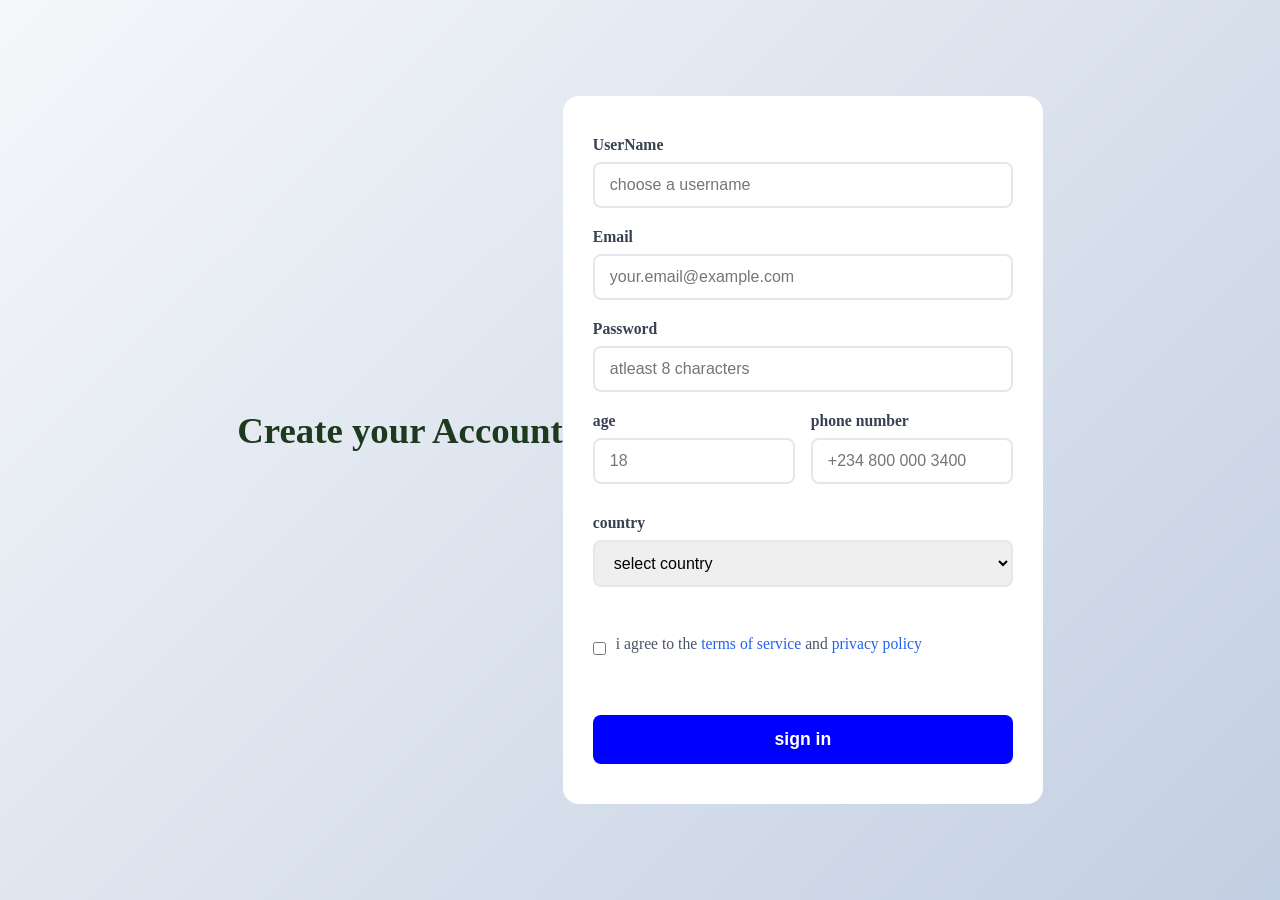
<file: index.html>
<html lang="en">
<head>
    <meta charset="UTF-8">
    <meta name="viewport" content="width=device-width, initial-scale=1.0">
    <title>Document</title>
    <link rel="stylesheet" href="style.css">
</head>
<body>
    <h1>Create your Account</h1>
    <form action="">
        <label for="UserName">UserName</label>
        <input type="text" id="UserName" required placeholder="choose a username">
        <label for="Email">Email</label>
        <input type="Email" id="Email" required placeholder="your.email@example.com">
        <label for="Password">Password</label>
        <input type="password" id="password" required placeholder="atleast 8 characters">
        <div class="form-row">
         <div class="form-group">
         <label for="Age">age</label>
         <input type="number" id="age" required placeholder="18">
         </div>
         <div class="form-group">
            <label for="phone">phone number</label>
            <input type="tel" id="phone" placeholder="+234 800 000 3400">
         </div>
        </div>
        <label for="country">country</label>
        <select name="country" id="country" required>
        <option value="">select country</option>
        <option value="NG">nigeria</option>
        <option value="GH">ghana</option>
        <option value="KE">kenya</option>
        <option value="ZA">south africa</option>
        <option value="other">other</option>
        </select>
        <div class="checkbox-group">
         <input type="checkbox" id="terms" required>
         <label for="terms">i agree to the <a href="#">terms of service</a> and <a href="#">privacy policy</a></label>
        </div>
        <button type="submit">sign in</button>
    </form>
</body>
</html>
</file>
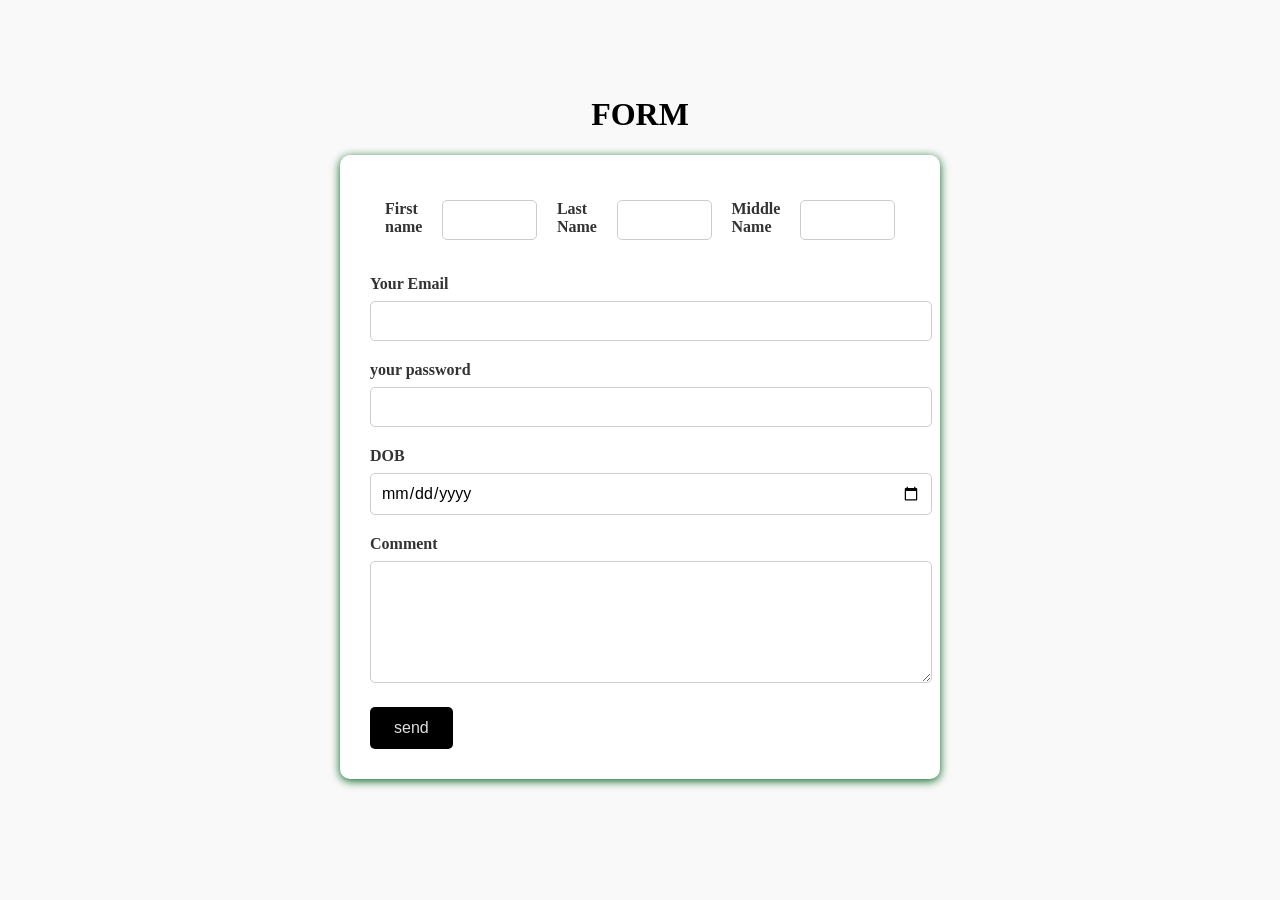
<file: form.html>
<!DOCTYPE html>
<html lang="en">
<head>
    <meta charset="UTF-8">
    <meta name="viewport" content="width=device-width, initial-scale=1.0">
    <title>Document</title>
    <link rel="stylesheet" href="form.css">
</head>
<body>
    <h1>FORM</h1>
    <form action="https://formspree.io/f/mqejkjpw" method="post">
        <div class="form-name">
     <label for="first name">First name</label>
     <input type="text" id="name" required>
     <label for="last name"> Last Name</label>
     <input type="last name" id="Last Name" required>
     <label for="middle name"> Middle Name</label>
     <input type="text" id="name" required>
        </div>
     <label for="Email">Your Email</label>
     <input type="your email" id="email" required>
     <label for="password">your password</label>
     <input type="password" id="password" required>
     <label for="Dob">DOB</label>
     <input type="date" name="Dob" id="Dob" required>
     <label for="Comment">Comment</label>
     <textarea name="comment" id="comment"></textarea>
     <button type="submit">send</button>
    </form>
</body>
</html>
</file>
<file: style.css>
*{
    margin: 0;
    padding: 0;
    box-sizing: border-box;
}
body{
    background: linear-gradient(135deg, #f5f7fa, #c3cfe2);
    min-height: 100vh;
    display: flex;
    align-items: center;
    justify-content: center;
    padding: 20px;
}
h1{
    text-align: center;
    color: #1e3a1e;
    font-size: 2.3rem;
    margin-bottom:40px;
}
form{
    background-color: white;
    padding: 40px 30px;
    border-radius: 16px;
    box-shadow: 0, 10px, 30px rgba(0, 0, 0, 0.012);
    width: 100%;
    max-width:480px ;
}
label{
    display: block;
    margin-bottom: 8px;
    font-weight: 600;
    color: #374151;
    font-size: 0.98rem;
}
input, select{
    width: 100%;
    padding: 12px 15px;
    margin-bottom: 20px;
    border: 2px solid #e5e7eb;
    border-radius: 8px;
    font-size: 1rem;
}
.form-row{
    display: flex;
    gap: 16px;
    margin-bottom: 10px;
}
.form-group{
    flex: 1;
}
.form-group label{
    margin-bottom: 8px;
}
.checkbox-group{
    display: flex;
    align-items: flex-start;
    gap: 10px;
    margin: 25px 0 30px 0;
}
.checkbox-group input{
 width: auto;
 margin-top: 10px;
 accent-color: #3ba2fb;
}
.checkbox-group label{
    font-weight: normal;
    line-height: 1.5;
    color: #4b5563;
}
.checkbox-group a{
    color: #2563eb;
    text-decoration: none;
}
.checkbox-group a:hover{
    text-decoration: underline;
}
button{
    width: 100%;
    background-color: blue;
    color: white;
    padding: 14px;
    border: none;
    border-radius: 8px;
    font-size: 1.1rem;
    font-weight: 600;
    margin-top: 10px;
}
button:hover{
    background-color: black;
}
@media(max-width:480px){
    h1{
        font-size: 1.8rem;
        margin-bottom: 30px;
    }
    form{
        padding:25px 25px
    }
    form-row{
        flex-direction:column;
        gap:10px;
    }


    
}
@media(min-width:481px) and (max-width:768px){
    form{
        max-width:550px;
        padding:45px 40px;
    }
}
</file>
<file: form.css>
body{
    max-width: 600px;
    margin: 50px auto;
    padding: 25px;
    background-color: #f9f9f9;
}
h1{
    color: black;
    font-weight: bold;
    text-align: center;
}
form{
    
    background-color: white;
    padding: 30px;
    border-radius: 10px;
    box-shadow: 0 2px 10px rgb(0, 100, 30);
}
label{
    display: block;
    margin-bottom: 8px;
    font-weight: bold;
    color: #333;
}
input, textarea{
    width: 100%;
    padding: 10px;
    margin-bottom: 20px;
    border: 1px solid #ccc;
    border-radius: 5px;
    font-size: 16px;
    font-family: Arial, Helvetica, sans-serif;
}
textarea{
    resize: vertical;
    min-height: 100px;
}
button{
    background-color: black;
    color: rgb(223, 223, 223);
    padding: 12px 24px;
    border: none;
    border-radius: 5px;
    font-size: 16px;
    cursor: pointer;
}
button:hover{
    background-color: blue;
}   
.form-name{
    display: flex;
    padding: 15px;
    gap: 20px;
    
}
</file>
